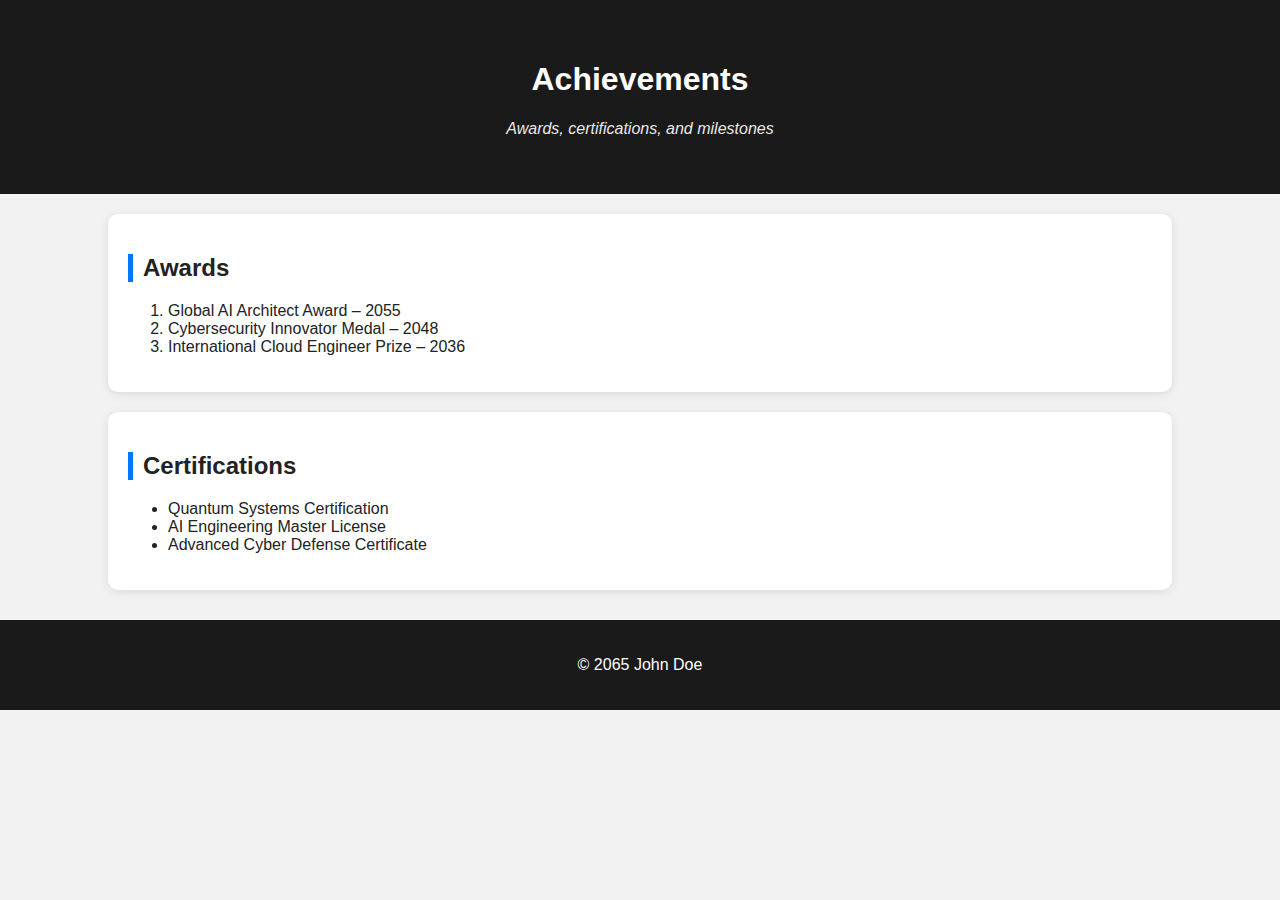
<file: achievements.html>
<!DOCTYPE html>
<html lang="en">
<head>
    <meta charset="UTF-8" />
    <title>Achievements – John Doe</title>
    <link rel="stylesheet" href="style.css" />
</head>
<body>
<header>
    <h1>Achievements</h1>
    <p class="subtitle">Awards, certifications, and milestones</p>
</header>

<section>
    <h2>Awards</h2>
    <ol>
        <li>Global AI Architect Award – 2055</li>
        <li>Cybersecurity Innovator Medal – 2048</li>
        <li>International Cloud Engineer Prize – 2036</li>
    </ol>
</section>

<section>
    <h2>Certifications</h2>
    <ul>
        <li>Quantum Systems Certification</li>
        <li>AI Engineering Master License</li>
        <li>Advanced Cyber Defense Certificate</li>
    </ul>
</section>

<footer>
    <p>&copy; 2065 John Doe</p>
</footer>
</body>
</html>
</file>
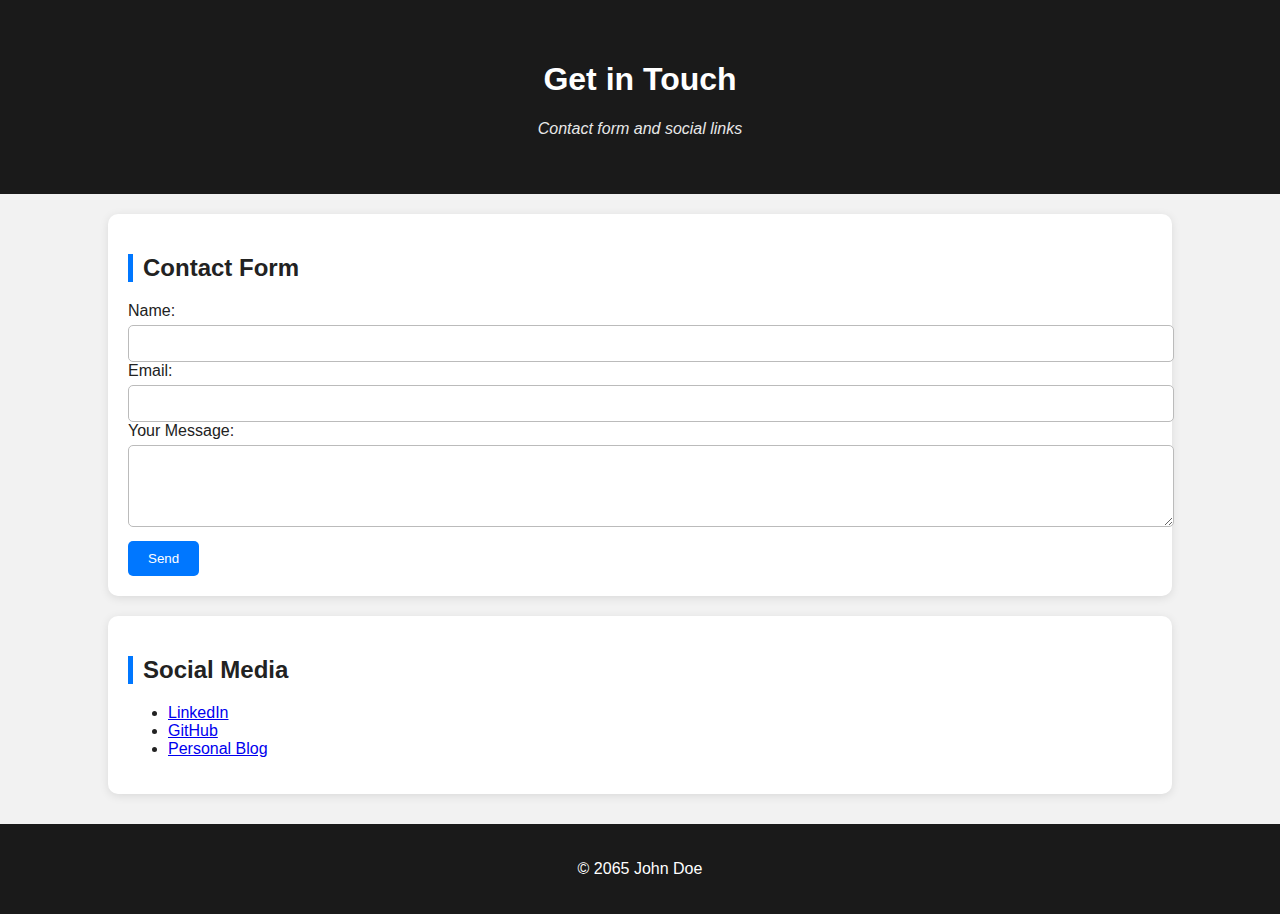
<file: contact_me.html>
<!DOCTYPE html>
<html lang="en">
<head>
    <meta charset="UTF-8" />
    <title>Contact Me – John Doe</title>
    <link rel="stylesheet" href="style.css" />
</head>
<body>
<header>
    <h1>Get in Touch</h1>
    <p class="subtitle">Contact form and social links</p>
</header>

<section>
    <h2>Contact Form</h2>
    <form>
        <label>Name:<input type="text" /></label><br>
        <label>Email:<input type="email" /></label><br>
        <label>Your Message:<textarea rows="4"></textarea></label><br>
        <button type="submit">Send</button>
    </form>
</section>

<section>
    <h2>Social Media</h2>
    <ul>
        <li><a href="#">LinkedIn</a></li>
        <li><a href="#">GitHub</a></li>
        <li><a href="#">Personal Blog</a></li>
    </ul>
</section>

<footer>
    <p>&copy; 2065 John Doe</p>
</footer>
</body>
</html>
</file>
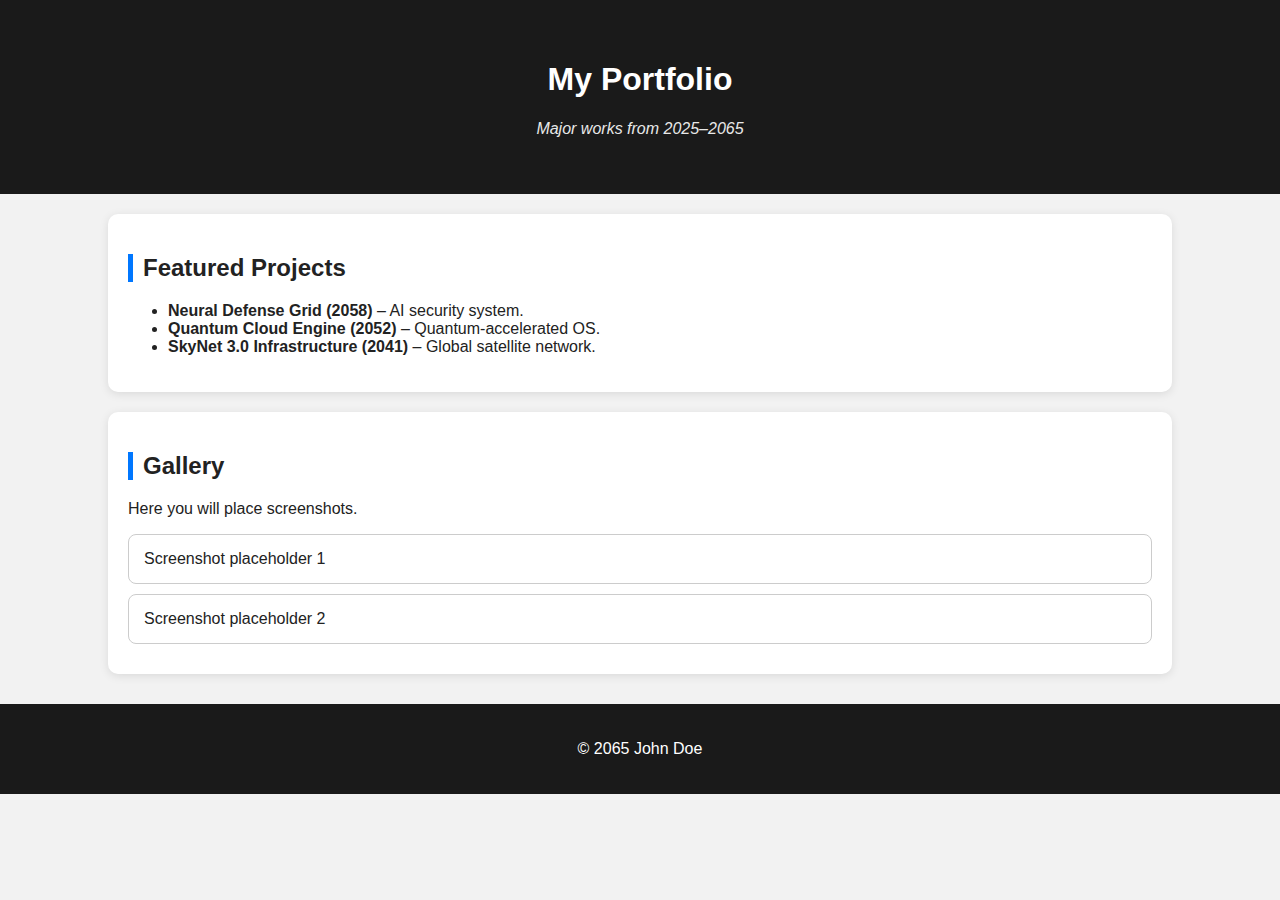
<file: portfolio.html>
<!DOCTYPE html>
<html lang="en">
<head>
    <meta charset="UTF-8" />
    <title>Portfolio – John Doe</title>
    <link rel="stylesheet" href="style.css" />
</head>
<body>
<header>
    <h1>My Portfolio</h1>
    <p class="subtitle">Major works from 2025–2065</p>
</header>

<section>
    <h2>Featured Projects</h2>
    <ul>
        <li><strong>Neural Defense Grid (2058)</strong> – AI security system.</li>
        <li><strong>Quantum Cloud Engine (2052)</strong> – Quantum-accelerated OS.</li>
        <li><strong>SkyNet 3.0 Infrastructure (2041)</strong> – Global satellite network.</li>
    </ul>
</section>

<section>
    <h2>Gallery</h2>
    <p>Here you will place screenshots.</p>
    <div class="project">Screenshot placeholder 1</div>
    <div class="project">Screenshot placeholder 2</div>
</section>

<footer>
    <p>&copy; 2065 John Doe</p>
</footer>
</body>
</html>
</file>
<file: style.css>
/* === GLOBAL STYLES === */
body {
    font-family: Arial, sans-serif;
    margin: 0;
    padding: 0;
    background: #f2f2f2;
    color: #222;
}

header {
    background: #1a1a1a;
    color: white;
    padding: 40px 20px;
    text-align: center;
}

.subtitle {
    font-style: italic;
    opacity: 0.9;
}

section {
    background: white;
    margin: 20px auto;
    padding: 20px;
    width: 80%;
    border-radius: 10px;
    box-shadow: 0 2px 10px rgba(0,0,0,0.1);
}

h2 {
    border-left: 5px solid #0077ff;
    padding-left: 10px;
}

.profile-img {
    width: 180px;
    height: 180px;
    border-radius: 50%;
    float: right;
    margin-left: 20px;
}

.project {
    border: 1px solid #ccc;
    padding: 15px;
    margin-bottom: 10px;
    border-radius: 8px;
}

/* === TABLE === */
table {
    width: 100%;
    border-collapse: collapse;
    margin-top: 10px;
}

th, td {
    padding: 10px;
    border: 1px solid #ccc;
    text-align: left;
}

th {
    background: #eaeaea;
}

/* === FORM === */
form input, form textarea {
    width: 100%;
    padding: 10px;
    margin-top: 5px;
    border: 1px solid #bbb;
    border-radius: 5px;
}

button {
    margin-top: 10px;
    padding: 10px 20px;
    background: #0077ff;
    color: #fff;
    border: none;
    border-radius: 5px;
    cursor: pointer;
}

button:hover {
    background: #005fcc;
}

/* === FOOTER === */
footer {
    text-align: center;
    padding: 20px;
    background: #1a1a1a;
    color: #fff;
    margin-top: 30px;
}
</file>
